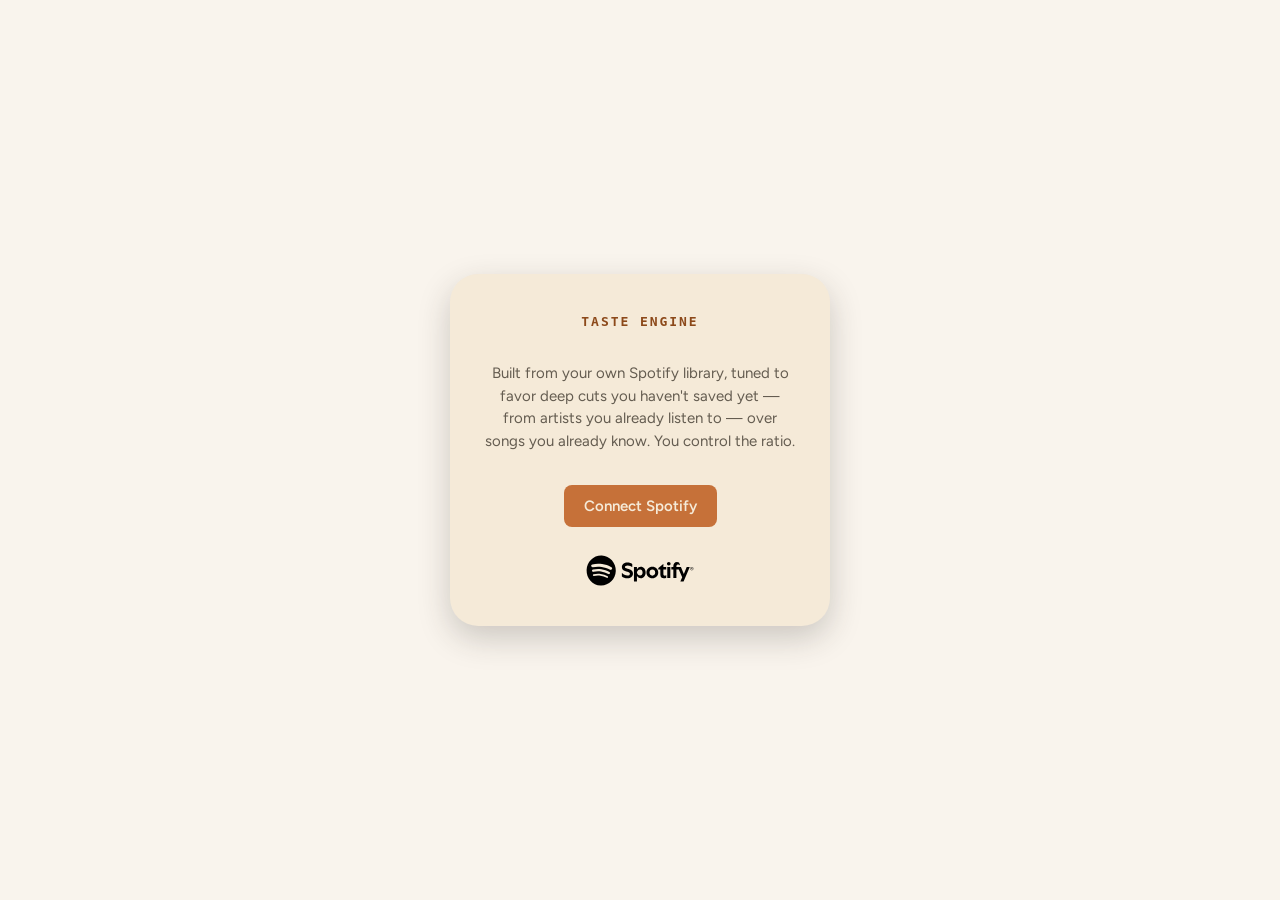
<file: index.html>
<!DOCTYPE html>
<html lang="en">
<head>
<meta charset="UTF-8" />
<meta name="viewport" content="width=device-width, initial-scale=1, viewport-fit=cover" />
<title>Taste Engine</title>
<link rel="manifest" href="manifest.json" />
<meta name="apple-mobile-web-app-capable" content="yes" />
<meta name="apple-mobile-web-app-status-bar-style" content="default" />
<link rel="apple-touch-icon" href="icons/icon-192.png" />
<link rel="preconnect" href="https://fonts.googleapis.com" />
<link rel="preconnect" href="https://fonts.gstatic.com" crossorigin />
<link href="https://fonts.googleapis.com/css2?family=Caprasimo&family=Figtree:wght@400;500;600;700&display=swap" rel="stylesheet" />
<link rel="stylesheet" href="style.css?v=20261002" />
</head>
<body>

<div id="login-screen" class="screen">
  <div class="login-card">
    <span class="dial">TASTE ENGINE</span>
    <p class="tagline">
      Built from your own Spotify library, tuned to favor deep cuts you
      haven't saved yet — from artists you already listen to — over songs
      you already know. You control the ratio.
    </p>
    <button id="login-btn" class="btn btn-primary btn-block">Connect Spotify</button>
    <img src="icons/spotify-full-logo-black.svg" alt="Spotify" class="spotify-attribution-logo" />
  </div>
</div>

<div id="dashboard" class="screen hidden">
  <div class="dsk-shell">
    <div class="dsk-nav">
      <span class="dial">TASTE ENGINE</span>
      <div class="dsk-nav-links">
        <span class="dsk-navlink active" data-tab="home">Home</span>
        <span class="dsk-navlink" data-tab="stats">Stats</span>
      </div>
      <p id="greeting" class="dsk-greeting"></p>
    </div>

    <div class="dsk-main">
      <div id="home-view">
        <div class="home-header">
          <span class="home-header-spacer"></span>
          <h1 class="home-heading">Taste Engine</h1>
          <div class="onair">
            <div id="on-air-dot" class="dot"></div>
            <span id="on-air-label">OFF AIR</span>
          </div>
        </div>

        <div class="dsk-np">
          <img id="np-art" class="dsk-art hidden" alt="" />
          <div class="dsk-np-body">
            <div class="np-badge-row">
              <span id="np-badge" class="tag tag-accent">FAMILIAR</span>
              <img src="icons/spotify-icon-black.svg" alt="Spotify" class="spotify-mark" />
            </div>
            <div>
              <p id="np-title" class="np-title">Nothing playing yet</p>
              <p id="np-subtitle" class="np-sub">Hit start to tune in</p>
            </div>
            <a id="np-spotify-link" class="spotify-text-link hidden" href="#" target="_blank" rel="noopener">Listen on Spotify</a>
            <div class="vu" id="vu">
              <i></i><i></i><i></i><i></i><i></i>
            </div>
            <div class="ctrl-stack">
              <button id="start-btn" class="btn btn-primary btn-block">Start Engine</button>
              <div class="transport-pad">
                <button id="prev-btn" class="transport-btn" disabled aria-label="Previous track">⏮</button>
                <button id="play-pause-btn" class="transport-btn transport-btn-primary" disabled aria-label="Play">▶</button>
                <button id="next-btn" class="transport-btn" disabled aria-label="Next track">⏭</button>
              </div>
            </div>
          </div>
        </div>

        <div class="dsk-cols">
          <div>
            <p class="section-label">Up next in your rotation</p>
            <div id="feed-list" class="dsk-feed-list">
              <p class="feed-empty" id="feed-empty">Nothing queued yet.</p>
            </div>
          </div>

          <div class="dsk-side-card">
            <p class="section-label">Your taste profile</p>
            <div class="stat-row">
              <div class="stat"><div id="stat-tracks" class="stat-num">0</div><div class="stat-label">tracks in rotation</div></div>
              <div class="stat"><div id="stat-seeds" class="stat-num">0</div><div class="stat-label">seed artists</div></div>
            </div>

            <div class="side-block">
              <span class="section-label">New vs. familiar</span>
              <div class="ratio-row">
                <input type="range" id="ratio-slider" min="0" max="100" step="5" value="65" />
                <span id="ratio-value">65% new</span>
              </div>
              <p class="ratio-hint">
                How often the engine reaches for a deep cut you haven't saved
                instead of a song already in your rotation. Applies to the
                next pick — no restart needed.
              </p>
            </div>

            <div class="side-block">
              <span class="section-label">Add a taste seed</span>
              <form id="seed-form">
                <input type="text" id="seed-input" placeholder="Artist name" />
                <button type="submit" class="btn btn-secondary">Add</button>
              </form>
              <div id="seed-status" class="hint-text"></div>
              <div id="seed-list" class="seed-list"></div>
            </div>

            <div class="side-block">
              <span class="section-label">Playback device</span>
              <div class="device-row">
                <select id="device-select"><option>Loading devices...</option></select>
                <button id="refresh-devices-btn" class="btn btn-ghost">Refresh</button>
              </div>
            </div>
          </div>
        </div>

        <div class="log-toggle">
          <button id="toggle-log-btn" class="btn btn-ghost">Show technical log</button>
        </div>
        <div id="log-panel" class="hidden">
          <pre id="log"></pre>
        </div>
      </div>

      <div id="stats-view" class="hidden">
        <div class="stats-header">
          <p class="section-label" style="margin:0">
            <span class="stats-title-row">
              Your Spotify stats
              <img src="icons/spotify-icon-black.svg" alt="Spotify" class="spotify-mark" />
            </span>
          </p>
          <div class="seg-control" id="stats-range">
            <button type="button" class="seg-opt" data-range="short_term">Last 4 weeks</button>
            <button type="button" class="seg-opt active" data-range="medium_term">Last 6 months</button>
            <button type="button" class="seg-opt" data-range="long_term">All time</button>
          </div>
        </div>

        <div class="dsk-cols">
          <div>
            <p class="section-label">Top artists</p>
            <div id="top-artists-list" class="dsk-feed-list">
              <p class="feed-empty">Loading...</p>
            </div>
          </div>
          <div>
            <p class="section-label">Top songs</p>
            <div id="top-tracks-list" class="dsk-feed-list">
              <p class="feed-empty">Loading...</p>
            </div>
          </div>
        </div>
      </div>

      <footer>
        <button id="logout-btn" class="btn btn-ghost">Disconnect Spotify</button>
      </footer>
    </div>
  </div>
</div>

<script src="config.js?v=20261002"></script>
<script src="auth.js?v=20261002"></script>
<script src="spotify.js?v=20261002"></script>
<script src="station.js?v=20261002"></script>
<script src="app.js?v=20261002"></script>
</body>
</html>
</file>
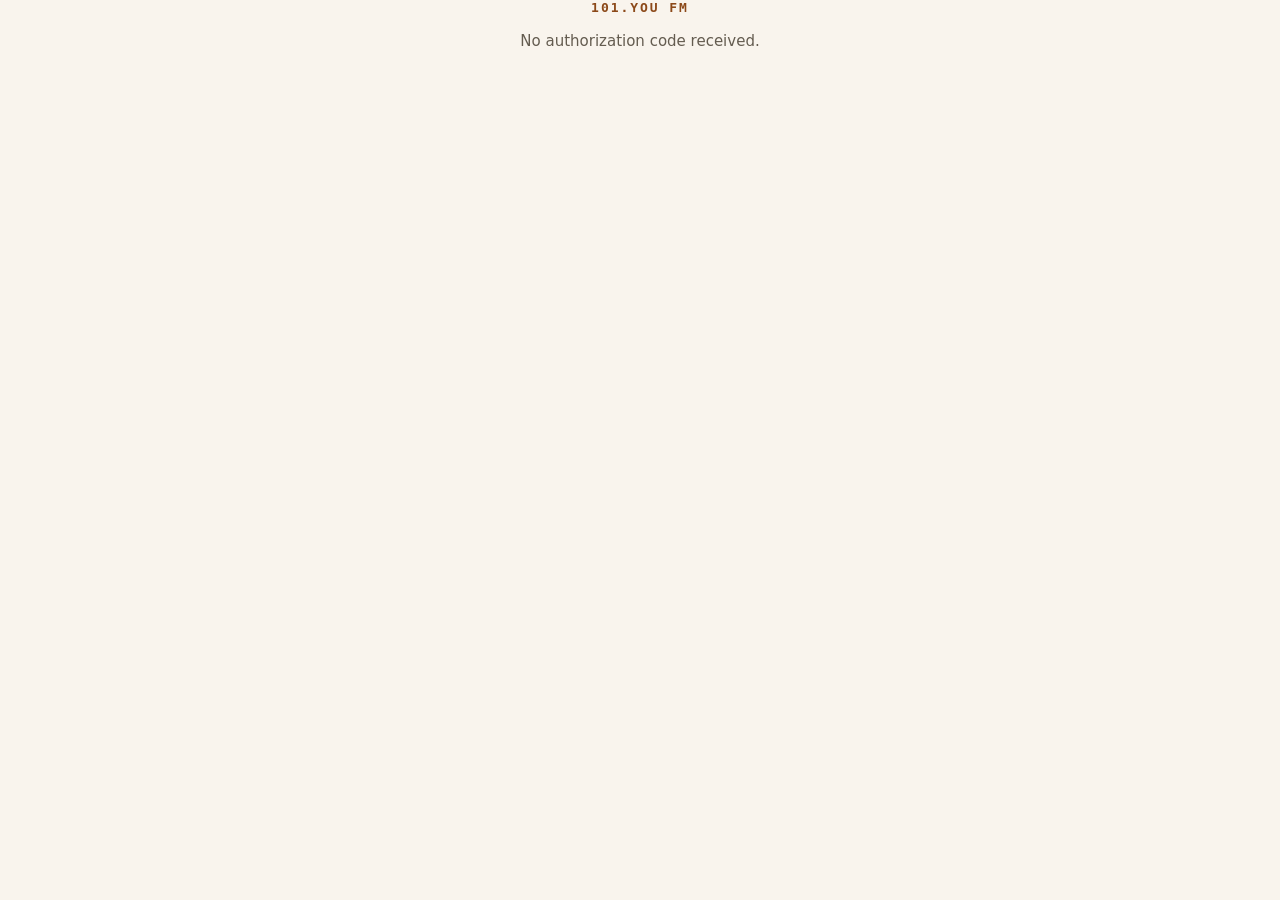
<file: callback/index.html>
<!DOCTYPE html>
<html lang="en">
<head>
<meta charset="UTF-8" />
<meta name="viewport" content="width=device-width, initial-scale=1" />
<title>Signing you in...</title>
<link rel="stylesheet" href="../style.css" />
</head>
<body>
  <div class="screen" style="justify-content:center;align-items:center;text-align:center;gap:12px;">
    <div class="dial">101.YOU FM</div>
    <p id="status" class="tagline">Signing you in...</p>
  </div>

  <script src="../config.js"></script>
  <script src="../auth.js"></script>
  <script>
    (async function () {
      const params = new URLSearchParams(window.location.search);
      const code = params.get("code");
      const error = params.get("error");
      const statusEl = document.getElementById("status");

      if (error) {
        statusEl.textContent = `Spotify login failed: ${error}`;
        return;
      }
      if (!code) {
        statusEl.textContent = "No authorization code received.";
        return;
      }

      try {
        await exchangeCodeForToken(code);
        statusEl.textContent = "Signed in. Taking you to your station...";
        window.location.href = "../";
      } catch (e) {
        statusEl.textContent = `Something went wrong: ${e.message}`;
      }
    })();
  </script>
</body>
</html>
</file>
<file: style.css>
/* ---- "Organic" design system tokens (ported from the 2a wireframe) ---- */
:root {
  --color-bg: #f5ead8;
  --color-surface: #ebddc5;
  --color-text: #201e1d;
  --color-accent: #c67139;
  --color-accent-2: #7a8a5e;
  --color-divider: color-mix(in srgb, #201e1d 16%, transparent);

  --color-neutral-100: #f9f4ed;
  --color-neutral-200: #eee7db;
  --color-neutral-300: #dcd3c4;
  --color-neutral-700: #645c50;

  --color-accent-100: #fff2eb;
  --color-accent-700: #8c491a;
  --color-accent-800: #643312;

  --color-accent-2-100: #f0fae1;
  --color-accent-2-800: #3d472b;

  --font-heading: "Caprasimo", system-ui, sans-serif;
  --font-body: "Figtree", system-ui, sans-serif;

  --radius-sm: 8px;
  --radius-md: 16px;
  --radius-lg: 28px;

  --shadow-sm: 0 1px 2px color-mix(in srgb, #2e2b25 14%, transparent);
  --shadow-md: 0 3px 10px color-mix(in srgb, #2e2b25 16%, transparent);
  --shadow-lg: 0 12px 32px color-mix(in srgb, #2e2b25 22%, transparent);
}

* { box-sizing: border-box; }

html, body {
  margin: 0;
  padding: 0;
  background: var(--color-neutral-100);
  color: var(--color-text);
  font-family: var(--font-body);
  min-height: 100vh;
}

.hidden { display: none !important; }

.screen { min-height: 100vh; }

/* ---- Login screen ---- */
#login-screen {
  display: flex;
  align-items: center;
  justify-content: center;
  min-height: 100vh;
  padding: 24px;
}
.login-card {
  max-width: 380px;
  background: var(--color-bg);
  border-radius: var(--radius-lg);
  box-shadow: var(--shadow-lg);
  padding: 40px 32px;
  display: flex;
  flex-direction: column;
  align-items: center;
  text-align: center;
  gap: 18px;
}

.dial {
  font: 600 13px ui-monospace, monospace;
  letter-spacing: 0.15em;
  color: var(--color-accent-700);
}

.tagline {
  color: var(--color-neutral-700);
  font-size: 15px;
  line-height: 1.5;
}

/* ---- Spotify attribution (per developer.spotify.com/documentation/design) ----
   Full logo min width 70px digital; icon min 21px digital; black logo on
   light backgrounds (this app's whole theme is light, so black only). */
.spotify-attribution-logo {
  width: 110px;
  height: auto;
  margin-top: 10px; /* clear space isolating it from surrounding elements */
}
.spotify-mark {
  height: 24px;
  width: auto;
  flex: none;
}
.spotify-text-link {
  align-self: flex-start;
  font: 600 11px ui-monospace, monospace;
  letter-spacing: 0.1em;
  text-transform: uppercase;
  color: var(--color-accent-700);
  text-decoration: none;
}
.spotify-text-link:hover { text-decoration: underline; }

/* ---- Buttons ---- */
button {
  font-family: var(--font-body);
  font-weight: 600;
  font-size: 15px;
  border: none;
  border-radius: var(--radius-sm);
  padding: 12px 20px;
  cursor: pointer;
  transition: transform 0.1s ease, opacity 0.2s ease, background 0.15s ease;
}
button:active { transform: scale(0.97); }
button:disabled { opacity: 0.5; cursor: default; }

.btn-primary { background: var(--color-accent); color: var(--color-bg); }
.btn-primary:hover { background: var(--color-accent-700); }

.btn-secondary { background: var(--color-surface); color: var(--color-text); border: 1px solid var(--color-divider); }
.btn-secondary:hover { background: color-mix(in srgb, var(--color-text) 7%, transparent); }

.btn-ghost { background: transparent; color: var(--color-accent-700); border: 1px solid var(--color-divider); }
.btn-ghost:hover { background: color-mix(in srgb, var(--color-accent) 10%, transparent); }

.btn-block { flex: 1; }

/* ---- Tags / badges ---- */
.tag {
  align-self: flex-start;
  font: 600 11px ui-monospace, monospace;
  letter-spacing: 0.1em;
  text-transform: uppercase;
  padding: 4px 10px;
  border-radius: 999px;
}
.tag-accent { background: var(--color-accent-100); color: var(--color-accent-800); }
.tag-accent-2 { background: var(--color-accent-2-100); color: var(--color-accent-2-800); }

/* ---- Dashboard shell ---- */
.dsk-shell {
  display: grid;
  grid-template-columns: 220px 1fr;
  min-height: 100vh;
}
.dsk-nav {
  background: var(--color-bg);
  border-right: 1px solid var(--color-neutral-300);
  padding: 24px 16px;
  display: flex;
  flex-direction: column;
  gap: 18px;
}
.dsk-nav-links { display: flex; flex-direction: column; gap: 4px; }
.dsk-navlink {
  font: 500 14px var(--font-body);
  color: var(--color-neutral-700);
  padding: 8px 10px;
  border-radius: 10px;
  cursor: pointer;
}
.dsk-navlink.active {
  background: var(--color-accent-100);
  color: var(--color-accent-700);
  font-weight: 700;
}
.dsk-greeting {
  margin-top: auto;
  font-size: 12px;
  color: var(--color-neutral-700);
}

.dsk-main {
  padding: 32px 40px;
  display: flex;
  flex-direction: column;
  gap: 28px;
  max-width: 1100px;
  width: 100%;
  justify-self: center;
}
#home-view, #stats-view { display: flex; flex-direction: column; gap: 28px; }

.home-header {
  display: grid;
  grid-template-columns: 1fr auto 1fr;
  align-items: center;
  gap: 12px;
}
.home-header-spacer { visibility: hidden; }
.home-heading {
  grid-column: 2;
  font: 400 40px var(--font-heading);
  color: var(--color-text);
  text-align: center;
  margin: 0;
  white-space: nowrap;
}

.onair {
  grid-column: 3;
  justify-self: end;
  display: flex;
  align-items: center;
  gap: 7px;
  font: 600 11px ui-monospace, monospace;
  letter-spacing: 0.1em;
  color: var(--color-neutral-700);
}
.dot { width: 8px; height: 8px; border-radius: 50%; background: var(--color-neutral-300); }
.dot.live {
  background: #e0503b;
  box-shadow: 0 0 6px #e0503b;
  animation: pulse 1.4s ease-in-out infinite;
}
@keyframes pulse {
  0%, 100% { opacity: 1; }
  50% { opacity: 0.4; }
}

.section-label {
  font: 600 11px ui-monospace, monospace;
  letter-spacing: 0.1em;
  text-transform: uppercase;
  color: var(--color-neutral-700);
  margin: 0 0 10px;
  display: block;
}

/* Now playing */
.dsk-np {
  display: flex;
  gap: 28px;
  background: var(--color-bg);
  border-radius: var(--radius-lg);
  box-shadow: var(--shadow-md);
  padding: 28px;
}
.dsk-art {
  width: 180px;
  height: 180px;
  border-radius: 0; /* no crop, no rounding, per explicit request */
  background: linear-gradient(135deg, var(--color-accent-100), var(--color-accent-2-100));
  object-fit: contain;
  flex: none;
}
.dsk-np-body {
  display: flex;
  flex-direction: column;
  gap: 12px;
  flex: 1;
  min-width: 0;
}
.np-badge-row { display: flex; align-items: center; justify-content: space-between; gap: 10px; }
.np-title {
  font: 400 30px var(--font-heading);
  color: var(--color-text);
  margin: 0;
  white-space: nowrap;
  overflow: hidden;
  text-overflow: ellipsis;
}
.np-sub {
  font: 16px var(--font-body);
  color: var(--color-neutral-700);
  margin: 2px 0 0;
  white-space: nowrap;
  overflow: hidden;
  text-overflow: ellipsis;
}

.vu { display: flex; gap: 4px; align-items: flex-end; height: 22px; }
.vu i {
  width: 4px;
  height: 4px;
  background: var(--color-accent);
  border-radius: 2px;
  transition: height 0.15s ease;
}

.ctrl-stack { display: flex; flex-direction: column; align-self: center; gap: 14px; max-width: 280px; width: 100%; }

.transport-pad { display: flex; align-items: center; justify-content: center; gap: 16px; }
.transport-btn {
  flex: none;
  width: 48px;
  height: 48px;
  border-radius: 50%;
  padding: 0;
  display: flex;
  align-items: center;
  justify-content: center;
  font-size: 18px;
  line-height: 1;
  background: var(--color-surface);
  color: var(--color-text);
  border: 1px solid var(--color-divider);
}
.transport-btn:hover:not(:disabled) { background: color-mix(in srgb, var(--color-text) 7%, transparent); }
.transport-btn-primary {
  width: 58px;
  height: 58px;
  font-size: 22px;
  background: var(--color-accent);
  color: var(--color-bg);
  border: none;
}
.transport-btn-primary:hover:not(:disabled) { background: var(--color-accent-700); }

/* Two-column body: feed + side card */
.dsk-cols {
  display: grid;
  grid-template-columns: 1fr 320px;
  gap: 24px;
  align-items: start;
}
.dsk-feed-list { display: flex; flex-direction: column; gap: 10px; }
.feed-card {
  display: flex;
  align-items: center;
  gap: 12px;
  padding: 12px;
  background: var(--color-bg);
  border-radius: var(--radius-lg);
  box-shadow: var(--shadow-sm);
}
a.feed-card { text-decoration: none; color: inherit; }
a.feed-card:hover { box-shadow: var(--shadow-md); }
.feed-art {
  width: 44px;
  height: 44px;
  border-radius: 0; /* no crop, no rounding, per explicit request */
  background: linear-gradient(135deg, var(--color-accent-100), var(--color-accent-2-100));
  background-repeat: no-repeat;
  background-position: center;
  flex: none;
}
.feed-meta { min-width: 0; flex: 1; }
.feed-name {
  font: 600 14px var(--font-body);
  color: var(--color-text);
  margin: 0;
  white-space: nowrap;
  overflow: hidden;
  text-overflow: ellipsis;
}
.feed-sub {
  font: 12px var(--font-body);
  color: var(--color-neutral-700);
  margin: 2px 0 0;
  white-space: nowrap;
  overflow: hidden;
  text-overflow: ellipsis;
}
.feed-empty {
  font-size: 13px;
  color: var(--color-neutral-700);
  margin: 0;
}
.rank-num {
  font: 700 16px var(--font-heading);
  color: var(--color-accent-700);
  width: 22px;
  flex: none;
  text-align: center;
}

/* Stats tab */
.stats-header {
  display: flex;
  flex-wrap: wrap;
  align-items: center;
  justify-content: space-between;
  gap: 12px;
}
.stats-title-row { display: inline-flex; align-items: center; gap: 8px; }
.seg-control {
  display: flex;
  border: 1px solid var(--color-divider);
  border-radius: var(--radius-sm);
  overflow: hidden;
  flex: none;
}
.seg-opt {
  background: var(--color-surface);
  color: var(--color-text);
  border: none;
  border-radius: 0;
  padding: 8px 14px;
  font-size: 13px;
}
.seg-opt + .seg-opt { border-left: 1px solid var(--color-divider); }
.seg-opt.active { background: var(--color-accent); color: var(--color-bg); }

.dsk-side-card {
  background: var(--color-bg);
  border-radius: var(--radius-lg);
  box-shadow: var(--shadow-sm);
  padding: 20px;
  display: flex;
  flex-direction: column;
  gap: 18px;
}
.side-block { display: flex; flex-direction: column; gap: 10px; }

.stat-row { display: flex; gap: 10px; }
.stat {
  flex: 1;
  background: var(--color-surface);
  border-radius: var(--radius-md);
  padding: 14px;
  text-align: center;
}
.stat-num { font: 400 24px var(--font-heading); color: var(--color-accent-700); }
.stat-label { font: 11px var(--font-body); color: var(--color-neutral-700); }

/* Inputs shared by seed form, device picker, ratio slider */
select, input[type="text"] {
  background: var(--color-surface);
  border: 1px solid var(--color-divider);
  color: var(--color-text);
  border-radius: var(--radius-sm);
  padding: 10px 12px;
  font-family: var(--font-body);
  font-size: 14px;
  width: 100%;
}

.device-row { display: flex; gap: 8px; }
.device-row select { flex: 1; }

#seed-form { display: flex; gap: 8px; }
#seed-form input { flex: 1; }
.hint-text { font-size: 13px; color: var(--color-neutral-700); min-height: 16px; }

.seed-list { display: flex; flex-wrap: wrap; gap: 8px; }
.seed-chip {
  display: flex;
  align-items: center;
  gap: 4px;
  background: var(--color-surface);
  border-radius: 999px;
  padding: 6px 6px 6px 12px;
  font-size: 13px;
}
.seed-chip-remove {
  background: transparent;
  border: none;
  padding: 2px 6px;
  font-size: 15px;
  line-height: 1;
  color: var(--color-neutral-700);
}
.seed-chip-remove:hover { color: var(--color-accent-700); }

.feed-remove-btn {
  background: transparent;
  border: none;
  padding: 4px 6px;
  font-size: 17px;
  line-height: 1;
  color: var(--color-neutral-700);
  flex: none;
}
.feed-remove-btn:hover { color: var(--color-accent-700); }
.feed-card-pending { opacity: 0.55; }
.feed-card-pending .feed-name { text-decoration: line-through; }
.feed-card-edge-fade {
  -webkit-mask-image: linear-gradient(to bottom, rgba(0, 0, 0, 1) 0%, rgba(0, 0, 0, 0) 80%);
  mask-image: linear-gradient(to bottom, rgba(0, 0, 0, 1) 0%, rgba(0, 0, 0, 0) 80%);
}

.ratio-row { display: flex; align-items: center; gap: 12px; }
#ratio-slider { flex: 1; accent-color: var(--color-accent); }
#ratio-value {
  font: 600 13px ui-monospace, monospace;
  color: var(--color-accent-700);
  min-width: 60px;
  text-align: right;
}
.ratio-hint { font-size: 12px; color: var(--color-neutral-700); line-height: 1.4; margin: 0; }

.log-toggle { text-align: center; }
#log-panel {
  background: var(--color-neutral-900, #2e2b25);
  border-radius: var(--radius-md);
  padding: 12px;
  max-height: 160px;
  overflow-y: auto;
}
#log {
  white-space: pre-wrap;
  font-family: ui-monospace, monospace;
  font-size: 11px;
  color: var(--color-neutral-300);
  margin: 0;
}

footer { text-align: center; padding-bottom: 20px; }

/* ---- Mobile: collapse the desktop grid to a single column ---- */
@media (max-width: 900px) {
  .dsk-shell { grid-template-columns: 1fr; }
  .dsk-nav {
    flex-direction: column;
    align-items: center;
    gap: 10px;
    border-right: none;
    border-bottom: 1px solid var(--color-neutral-300);
    padding: 14px 20px;
  }
  .dsk-nav-links { flex-direction: row; }
  .dsk-greeting { display: none; }
  .dsk-main { padding: 20px; gap: 20px; max-width: none; }
  #home-view, #stats-view { gap: 20px; }
  .dsk-np { flex-direction: column; padding: 20px; }
  .dsk-art { width: 100%; height: auto; aspect-ratio: 1 / 1; }
  .ctrl-stack { max-width: none; }
  .home-heading { font-size: 26px; }
  .dsk-cols { grid-template-columns: 1fr; }
  .stats-header { flex-direction: column; align-items: flex-start; }
}
</file>
